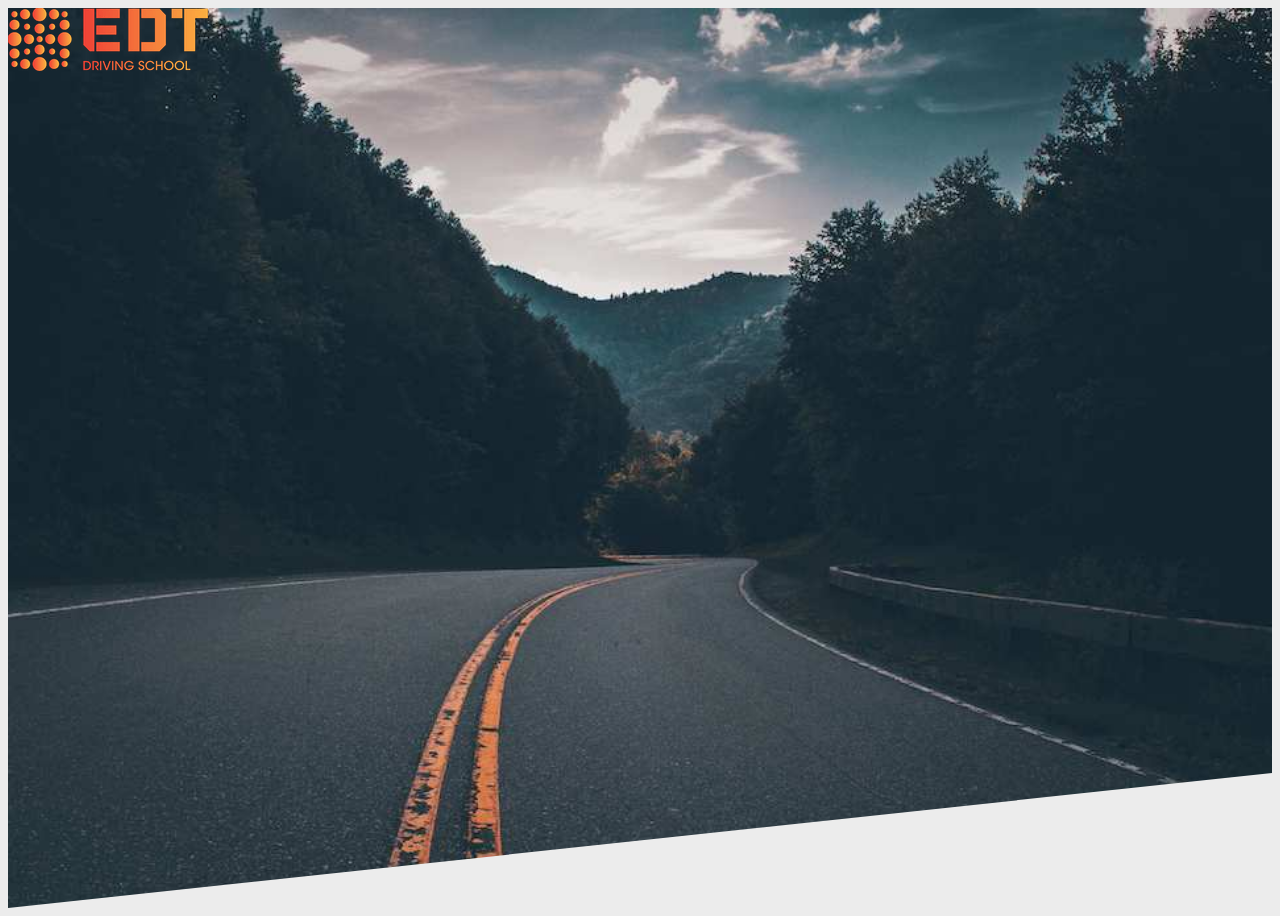
<file: test-position.html>
<!DOCTYPE html>
<html>

<head>
  <meta charset="utf-8">
  <title></title>
  <meta name="viewport" content="width=device-width,initial-scale=1">
  <link rel="stylesheet" href="./css/styles.css">
</head>

<body>
  <header>
    <div class="logo-test">
      <img src="./images/logo.png" alt="logo">
    </div>
  </header>
</body></html>
</file>
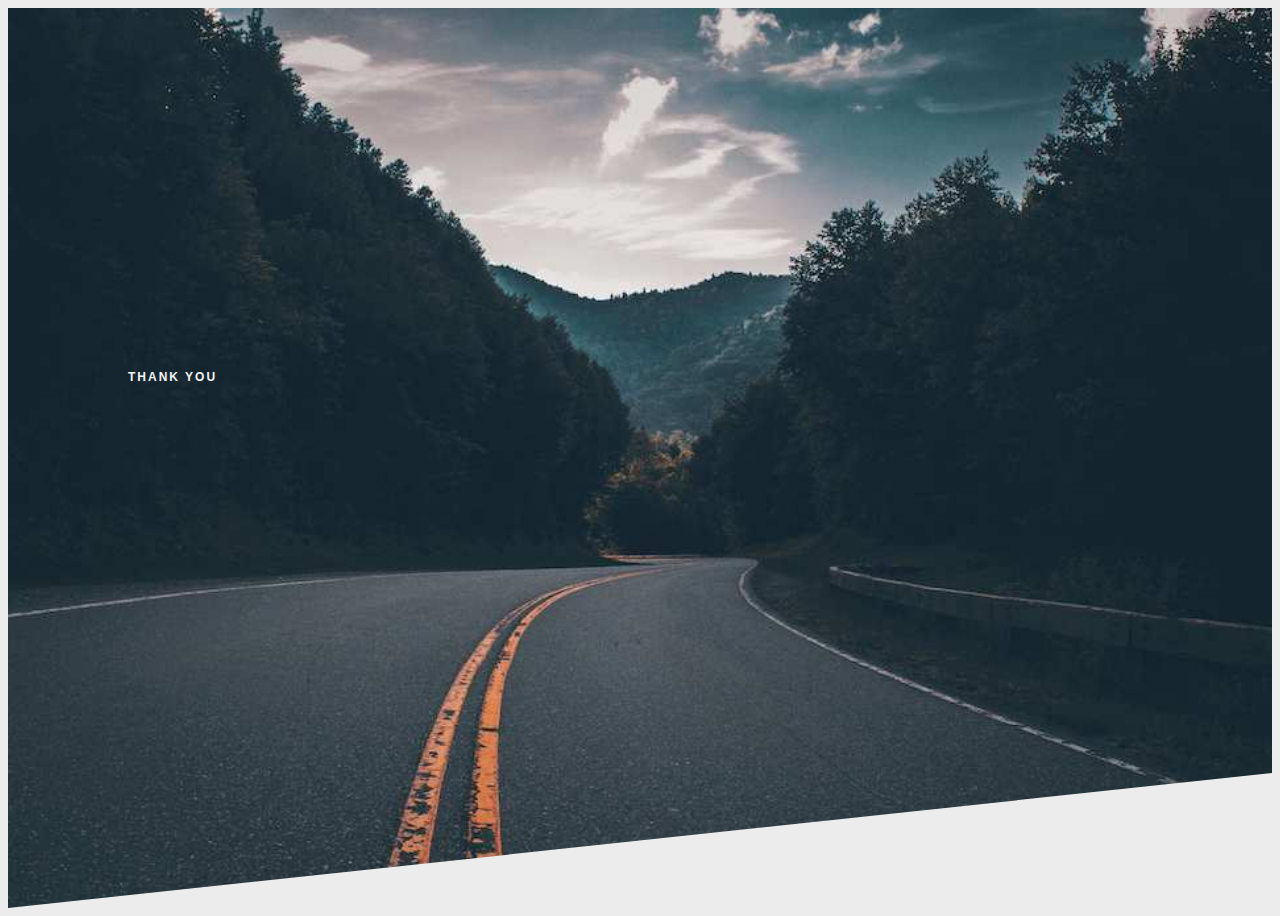
<file: pages/our-plan.html>
<!DOCTYPE html>
<html>

<head>
  <meta charset="utf-8">
  <title>EDT Plan</title>
  <meta name="viewport" content="width=device-width,initial-scale=1">
  <link rel="stylesheet" href="../css/styles.css">
</head>

<body>

  <div class="content">
    <header class="header-test">
    </header>
    <h1>
      Thank You
    </h1>

  </div>



</body></html>
</file>
<file: css/styles.css>
/*
*,
*::before,
*::after {
  margin: 0;
  padding: 0;
  box-sizing: inherit;


  #F78888, #F3D250, #ECECEC, #90CCF4, #5DA2D5

}
*/




.mobile-nav-icon {
  display: inline-block;
  float: right;
  margin-top: 1rem;
  cursor: pointer;
}

.mobile-nav-icon i {
  padding-right: 1rem;
  font-size: 3rem;
  color: #fff;
}

.nav-row {
  max-width: 1140px;
  margin: 0 auto;
}

.logo {
  float: left;
  width: 10rem;
  height: auto;
  margin: 1rem;
}

.main-nav {
  display: none;
  float: left;
  list-style: none;
  margin-top: 1rem;
}

.main-nav li {
  padding-bottom: 1rem;
}

.main-nav li a:link,
.main-nav li a:visited {
  color: #fff;
  text-decoration: none;
  text-transform: uppercase;
  font-size: 1.3rem;
  padding: 0.5rem 0;
  font-weight: 300;
  border-bottom: 1px solid transparent;
  -webkit-transition: border-bottom 1s;
  transition: border-bottom 1s;
}

.main-nav li a:hover,
.main-nav li a:active {

  border-bottom: 1px solid #DB7E4F;
}

html {
  font-size: 62.5%;
}

body {
  /*    font-family: 'Comfortaa', cursive;*/
  font-family: 'Lato', sans-serif;
  -webkit-box-sizing: border-box;
  box-sizing: border-box;
  background-color: #ECECEC;
}

#container {
  margin: 0 auto;
}

header {
  height: 100vh;
  background-image: url(../images/hero.jpg);
  background-size: cover;
  background-position: top;
  -webkit-clip-path: polygon(0 0, 100% 0, 100% 85%, 0 100%);
  clip-path: polygon(0 0, 100% 0, 100% 85%, 0 100%);
}

h1 {
  font-size: 1.2rem;
  font-weight: 700;
  letter-spacing: 2px;
  line-height: 1.5;
  text-transform: uppercase;
  position: absolute;
  left: 10%;
  top: 40%;
  text-align: center;
  color: #F3F3F3;
  -webkit-animation: fadeIn 1s;
  animation: fadeIn 1s;
}



header p {
  font-size: 1rem;
  font-weight: 100;
  text-transform: capitalize;
  position: absolute;
  left: 10%;
  top: 46%;
  letter-spacing: 2px;
  color: #f1f1f1;
  -webkit-animation: moveInRight 1s ease-out;
  animation: moveInRight 1s ease-out;
}


.btn-hero {
  padding: 0.9rem 3rem;
  position: absolute;
  left: 10%;
  top: 56%;
  color: #fff;
  font-size: 2.1rem;
  font-weight: 300;
  background-color: #DB7E4F;
  border: 1px solid #DB7E4F;
  border-radius: 3rem;

  text-transform: capitalize;
  -webkit-animation: fadeIn 1s;
  animation: fadeIn 1s;
}

.btn-hero:hover {
  background-color: transparent;
  color: #fff;
  text-decoration: none;
}




/* FORM */

#form-container {
  /*  display: none;*/
  width: 80%;
  ;
  padding-bottom: 2rem;
  background-color: #111;
  border-top-left-radius: 2rem;
  border-top-right-radius: 2rem;
  margin: 2rem auto;
  /*  animation: moveUp 1s ease-out;*/
}

#form-container input,
select {
  display: block;
  width: 80%;
  height: 4rem;
  padding: 1rem 1.5rem;
  margin: 1rem auto;
  border-radius: 0.7rem;
  border-color: transparent;
}

#form-container input[type=checkbox] {
  padding: 0;
  margin: 0;
  height: auto;
  width: auto;
}

#form-container input[type=submit] {
  background-color: #DB7E4F;
  color: #FFF;
  font-weight: 300;
}

#form-container input[type=submit]:hover {
  background-color: transparent;
  color: #fff;
  border-color: #DB7E4F !important;
}

label {
  color: #fff;
  padding-left: 0.6rem;
  font-size: 1rem;
  letter-spacing: 1px;
}

label:hover {
  cursor: pointer;
}

.pretty {
  margin-left: 3.8rem;
  margin-top: 1rem;
  margin-bottom: 1rem;
}

select {
  background-color: #fff !important;
  color: #000;
  font-size: 1.2rem;

}

input[type=submit] {
  font-size: 1.5rem;
  font-weight: 100;
  color: #fff;
  background-color: #DB7E4F;
  border-radius: 2rem;
  width: 70% !important;
  border: 1px solid #DB7E4F;
}

input[type=submit]:hover {
  background-color: transparent;
  color: #fff;
  border: 1px solid #DB7E4F !important;
}

.info-header h3 {
  width: 100%;
  padding: 1.3rem;
  margin: 0 auto;
  font-family: 'Comfortaa', cursive;
  font-size: 1.1rem;
  font-weight: 700;
  background-color: #DB7E4F;
  text-align: center;
  color: #fff;
  border-top: 1px solid transparent;
  border-top-left-radius: 2rem;
  border-top-right-radius: 2rem;
  text-transform: uppercase;
  letter-spacing: 2px;
}


/* ANIMATIONS */
@-webkit-keyframes moveInRight {
  0% {
    opacity: 0;
    -webkit-transform: translateX(30rem);
    transform: translateX(30rem);
  }

  80% {
    -webkit-transform: translateX(-1rem);
    transform: translateX(-1rem);
  }

  100% {
    opacity: 1;
    -webkit-transform: translateX(0);
    transform: translateX(0);
  }
}

@keyframes moveInRight {
  0% {
    opacity: 0;
    -webkit-transform: translateX(30rem);
    transform: translateX(30rem);
  }

  80% {
    -webkit-transform: translateX(-1rem);
    transform: translateX(-1rem);
  }

  100% {
    opacity: 1;
    -webkit-transform: translateX(0);
    transform: translateX(0);
  }
}


@-webkit-keyframes fadeIn {
  0% {
    opacity: 0;
    -webkit-transform: scale(0.6);
    transform: scale(0.6);
  }

  100% {
    opacity: 1;
    -webkit-transform: scale(1.0);
    transform: scale(1.0);
  }
}


@keyframes fadeIn {
  0% {
    opacity: 0;
    -webkit-transform: scale(0.6);
    transform: scale(0.6);
  }

  100% {
    opacity: 1;
    -webkit-transform: scale(1.0);
    transform: scale(1.0);
  }
}

@-webkit-keyframes moveUp {
  0% {
    opacity: 0;
    -webkit-transform: translateY(50rem);
    transform: translateY(50rem);
  }

  80% {
    -webkit-transform: translateY(-0.3rem);
    transform: translateY(-0.3rem);
  }

  100% {
    opacity: 1;
    -webkit-transform: translateY(0);
    transform: translateY(0);
  }
}

@keyframes moveUp {
  0% {
    opacity: 0;
    -webkit-transform: translateY(50rem);
    transform: translateY(50rem);
  }

  80% {
    -webkit-transform: translateY(-0.3rem);
    transform: translateY(-0.3rem);
  }

  100% {
    opacity: 1;
    -webkit-transform: translateY(0);
    transform: translateY(0);
  }
}



section {
  margin: 1rem;
  padding: 1rem;
}



h2::after {
  content: "";
  display: block;
  padding-bottom: 1rem;
  width: 10rem;
  border-bottom: 1px solid #999;
  margin-bottom: 1.5rem;
}



p {
  font-family: 'Comfortaa', cursive;
  font-size: 1.2rem;
  color: #111;
}

.section-title {
  width: 100%;
  margin: 0 auto;
  text-transform: uppercase;
  letter-spacing: 1px;
  word-spacing: 4px;
  color: #111;
  text-align: left;
}

.why-enums {
  width: 100%;
  margin: 1rem auto;
}

.why-heading {
  margin-top: 2rem;
  margin-bottom: 0;
  font-size: 1.2rem;
  font-weight: 700;
  line-height: 3rem;
  color: #DB7E4F;
  text-transform: uppercase;
}



/* FEATURES SECTION */

.card {
  text-align: center;
  padding-top: 1rem;
  padding-bottom: 0.5rem;
  ;
  border: 1px solid #ccc;
  border-radius: 1rem;
  -webkit-box-shadow: 2px 2px #ccc;
  box-shadow: 2px 2px #ccc;
  height: auto;
  margin: 1rem;
}

.fas {
  font-size: 4rem;
  color: #DB7E4F;
}

.card-title {
  font-size: 1.5rem;
  font-weight: 700;
  margin-bottom: 1.6rem;
  text-transform: capitalize;
}


.card-text {
  letter-spacing: 1px;
  font-size: 1rem;
  line-height: 1.5;
  margin-bottom: 4rem;
}



.btn-card {
  padding: 1rem 2rem;
  border: 1px solid #DB7E4F !important;
  border-radius: 0.5rem;
  font-size: 1.2rem;
  text-decoration: none;
  background-color: transparent;
  color: #DB7E4F;
  -webkit-transition: background-color 1s;
  transition: background-color 1s;
}


.btn-card:hover {
  font-size: 1.2rem;
  text-decoration: none;
  background-color: #DB7E4F;
  color: #fff;
}



/* FOOTER */

footer {
  background-color: #546B8A;
}

.footer-wrapper {
  width: 100%;
  margin: 0 auto;
  display: -webkit-box;
  display: -ms-flexbox;
  display: flex;
  -webkit-box-orient: horizontal;
  -webkit-box-direction: normal;
  -ms-flex-direction: row;
  flex-direction: row;
  -webkit-box-pack: center;
  -ms-flex-pack: center;
  justify-content: center;

}

.footer-wrapper a:link,
.footer-wrapper a:visited {
  padding: 3rem;
  color: #fff;
  text-decoration: none;
  -webkit-transition: all 1s;
  transition: all 1s;
  text-decoration: underline;
}

.footer-wrapper a:hover {
  -webkit-transform: scale(1.4);
  transform: scale(1.4);
  text-decoration: none;
  color: #DB7E4F;
}


#copy {
  text-align: center;
  color: rgba(212, 212, 202, 0.4);
  letter-spacing: 2px;
  font-size: 0.6rem;
  padding-bottom: 1rem;
}


/* CONTACT */

.right {
  width: 35%;
}

.right ul {
  list-style: none;
}

.right li {
  margin-bottom: 4rem;
}

.right i {
  font-size: 2rem;
}

.right-title {
  text-align: right;
  float: right;
}

.right-title h5 {
  font-weight: bolder;
  margin: 0;
  padding: 0;
}



.left {
  width: 60%;
  margin-left: 1.5rem;
}

.left input {
  min-width: 100%;
  height: 3rem;
  margin-bottom: 1rem;
  padding-left: 1rem;
}

textarea {
  width: 100%;
  ;
}

.contact-wrapper {
  width: 100%;
  margin: 1rem auto;
  padding: 2rem;
  border: 1px solid #CED5DC;
  border-radius: 1rem;
}

.contact-wrapper input[type=submit] {
  font-weight: 300;
}


.how-card {
  width: 100%;
  width: 100%;
  height: 12rem;
  ;
  border: 1px solid #CED5DC;
  border-radius: 1rem;
  display: inline-block;
}

.how-left {
  float: left;
  width: 25%;
  ;
  height: 100%;
  border-radius: 1rem;
  background-color: #CED5DC;
  padding: 0.2rem;
  color: #333;
}

.how-left-title {
  color: #333;
}

.how-left-subtitle p {
  font-size: 0.8rem;
}

.how-right {
  width: 70%;
  float: left;
  padding: 1rem;
}

.how-right ul {
  list-style: circle;
}

.how-right li {
  margin: 0.3rem;
  color: #333;
  font-size: 1.1rem;
}

.how-card-wrapper {
  width: 100%;
  margin-bottom: 2rem;
  background-color: #fff;
  border-radius: 1rem;
  padding: 0.5rem;
}


.phase-description {
  padding-top: 2rem;

}

.phase-description p {
  font-size: 1rem;
  color: #333;
  letter-spacing: 1px;
}

.phase-description em {
  font-size: 1.2rem;
  font-weight: 700;
  color: #333;

}






.parallax {
  display: none;
  /* The image used */
  background-image: url("../images/student.jpg");
  /* Set a specific height */
  height: 500px;

  /* Create the parallax scrolling effect */
  background-attachment: fixed;
  background-position: top;
  background-repeat: no-repeat;
  background-size: cover;

}

.logo-test {
  float: left;
  width: 4rem;
}
</file>
